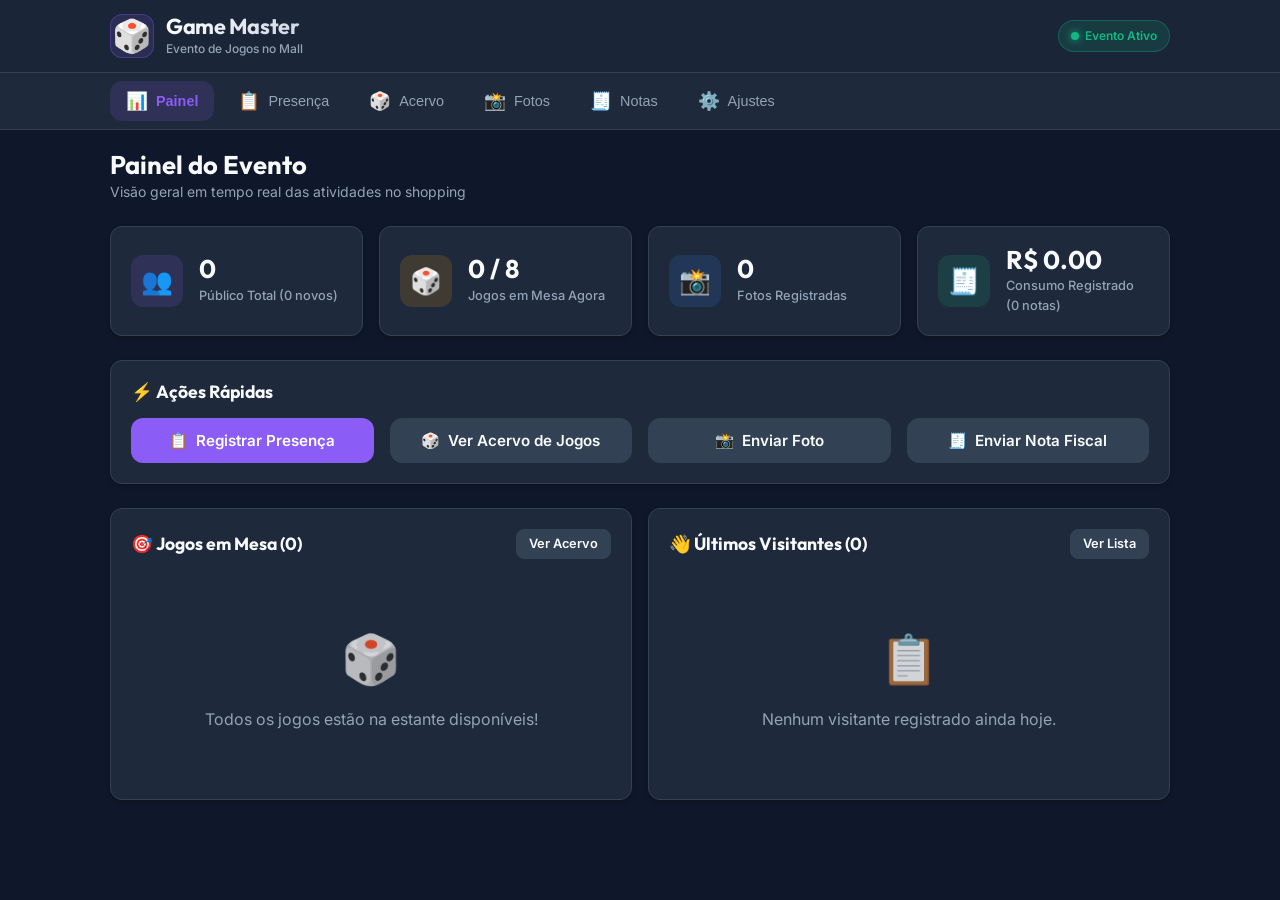
<file: index.html>
<!DOCTYPE html>
<html lang="pt-BR">
<head>
  <meta charset="UTF-8">
  <meta name="viewport" content="width=device-width, initial-scale=1.0">
  <title>Game Master — Evento de Jogos de Tabuleiro</title>
  <meta name="description" content="Aplicativo de gestão para eventos de jogos de tabuleiro. Credenciamento, acervo de jogos, empréstimos e envio de fotos/notas fiscais.">
  
  <!-- Fontes Google: Outfit (Títulos) & Inter (Corpo) -->
  <link rel="preconnect" href="https://fonts.googleapis.com">
  <link rel="preconnect" href="https://fonts.gstatic.com" crossorigin>
  <link href="https://fonts.googleapis.com/css2?family=Inter:wght@300;400;500;600;700&family=Outfit:wght@500;600;700;800&display=swap" rel="stylesheet">
  
  <!-- Estilos CSS -->
  <link rel="stylesheet" href="css/styles.css">
</head>
<body>

  <!-- Header / App Bar -->
  <header class="app-header">
    <div class="header-container">
      <div class="brand">
        <div class="brand-icon">🎲</div>
        <div class="brand-text">
          <h1>Game Master</h1>
          <span class="brand-subtitle">Evento de Jogos no Mall</span>
        </div>
      </div>
      <div class="header-status">
        <span class="status-badge live" id="live-indicator">
          <span class="pulse-dot"></span> Evento Ativo
        </span>
      </div>
    </div>
  </header>

  <!-- Navegação por Abas (Bottom Nav no celular, Top Nav no desktop) -->
  <nav class="app-nav">
    <div class="nav-container">
      <button class="nav-btn active" data-tab="dashboard" id="nav-dashboard-btn">
        <span class="nav-icon">📊</span>
        <span class="nav-label">Painel</span>
      </button>
      <button class="nav-btn" data-tab="presenca" id="nav-presenca-btn">
        <span class="nav-icon">📋</span>
        <span class="nav-label">Presença</span>
      </button>
      <button class="nav-btn" data-tab="acervo" id="nav-acervo-btn">
        <span class="nav-icon">🎲</span>
        <span class="nav-label">Acervo</span>
      </button>
      <button class="nav-btn" data-tab="fotos" id="nav-fotos-btn">
        <span class="nav-icon">📸</span>
        <span class="nav-label">Fotos</span>
      </button>
      <button class="nav-btn" data-tab="notas" id="nav-notas-btn">
        <span class="nav-icon">🧾</span>
        <span class="nav-label">Notas</span>
      </button>
      <button class="nav-btn" data-tab="config" id="nav-config-btn">
        <span class="nav-icon">⚙️</span>
        <span class="nav-label">Ajustes</span>
      </button>
    </div>
  </nav>

  <!-- Conteúdo Principal -->
  <main class="app-main">
    
    <!-- 1. PAINEL / DASHBOARD -->
    <section id="tab-dashboard" class="tab-panel active">
      <!-- O conteúdo será injetado via JS (dashboard.js) -->
    </section>

    <!-- 2. PRESENÇA (CREDENCIAMENTO PÚBLICO) -->
    <section id="tab-presenca" class="tab-panel">
      <!-- O conteúdo será injetado via JS (presenca.js) -->
    </section>

    <!-- 3. ACERVO & EMPRÉSTIMOS DE JOGOS -->
    <section id="tab-acervo" class="tab-panel">
      <!-- O conteúdo será injetado via JS (acervo.js) -->
    </section>

    <!-- 4. FOTOS DO EVENTO -->
    <section id="tab-fotos" class="tab-panel">
      <!-- O conteúdo será injetado via JS (fotos.js) -->
    </section>

    <!-- 5. NOTAS FISCAIS DO MALL -->
    <section id="tab-notas" class="tab-panel">
      <!-- O conteúdo será injetado via JS (notas.js) -->
    </section>

    <!-- 6. CONFIGURAÇÕES & GOOGLE DRIVE -->
    <section id="tab-config" class="tab-panel">
      <!-- O conteúdo será injetado via JS (config.js) -->
    </section>

  </main>

  <!-- Container de Notificações Toast -->
  <div id="toast-container" class="toast-container"></div>

  <!-- Modal Genérico para Empréstimos e Formulários -->
  <div id="app-modal" class="modal-backdrop hidden">
    <div class="modal-card" id="modal-card">
      <div class="modal-header">
        <h3 id="modal-title">Título do Modal</h3>
        <button class="modal-close" id="modal-close-btn">&times;</button>
      </div>
      <div class="modal-body" id="modal-body">
        <!-- Conteúdo dinâmico do modal -->
      </div>
    </div>
  </div>

  <!-- Scripts JavaScript da Aplicação -->
  <script type="module" src="js/app.js"></script>
</body>
</html>
</file>
<file: css/styles.css>
/* ==========================================================================
   GAME MASTER — DESIGN SYSTEM & STYLESHEET
   Estilo Minimalista, Clean & Moderno (Mobile-First)
   ========================================================================== */

:root {
  /* Cores Base */
  --bg-main: #0f172a;
  --bg-card: #1e293b;
  --bg-card-hover: #334155;
  --bg-input: #0f172a;
  
  /* Cores de Destaque */
  --primary: #8b5cf6;
  --primary-hover: #7c3aed;
  --primary-light: rgba(139, 92, 246, 0.15);
  
  --accent-green: #10b981;
  --accent-green-bg: rgba(16, 185, 129, 0.15);
  
  --accent-orange: #f59e0b;
  --accent-orange-bg: rgba(245, 158, 11, 0.15);

  --accent-blue: #3b82f6;
  --accent-blue-bg: rgba(59, 130, 246, 0.15);
  
  --accent-red: #ef4444;
  --accent-red-bg: rgba(239, 68, 68, 0.15);

  /* Texto */
  --text-main: #f8fafc;
  --text-muted: #94a3b8;
  --text-subtle: #64748b;

  /* Bordas e Sombras */
  --border: #334155;
  --border-focus: #8b5cf6;
  --radius-sm: 8px;
  --radius-md: 12px;
  --radius-lg: 18px;
  --radius-full: 9999px;

  --shadow-sm: 0 2px 4px rgba(0, 0, 0, 0.2);
  --shadow-md: 0 4px 12px rgba(0, 0, 0, 0.3);
  --shadow-lg: 0 10px 25px rgba(0, 0, 0, 0.4);

  /* Transição */
  --transition: all 0.2s cubic-bezier(0.4, 0, 0.2, 1);
}

/* Reset Geral */
*, *::before, *::after {
  box-sizing: border-box;
  margin: 0;
  padding: 0;
}

body {
  font-family: 'Inter', system-ui, -apple-system, sans-serif;
  background-color: var(--bg-main);
  color: var(--text-main);
  line-height: 1.5;
  min-height: 100vh;
  display: flex;
  flex-direction: column;
  -webkit-font-smoothing: antialiased;
  padding-bottom: 80px; /* Espaço para a barra de navegação no celular */
}

@media (min-width: 768px) {
  body {
    padding-bottom: 0;
  }
}

/* Tipografia */
h1, h2, h3, h4, h5, h6 {
  font-family: 'Outfit', sans-serif;
  font-weight: 700;
  color: var(--text-main);
  line-height: 1.2;
}

/* ==========================================================================
   HEADER / BARRA SUPERIOR
   ========================================================================== */
.app-header {
  background-color: rgba(30, 41, 59, 0.85);
  backdrop-filter: blur(12px);
  border-bottom: 1px solid var(--border);
  position: sticky;
  top: 0;
  z-index: 100;
}

.header-container {
  max-width: 1100px;
  margin: 0 auto;
  padding: 0.875rem 1.25rem;
  display: flex;
  align-items: center;
  justify-content: space-between;
}

.brand {
  display: flex;
  align-items: center;
  gap: 0.75rem;
}

.brand-icon {
  font-size: 2rem;
  background: var(--primary-light);
  width: 44px;
  height: 44px;
  display: flex;
  align-items: center;
  justify-content: center;
  border-radius: var(--radius-md);
  border: 1px solid rgba(139, 92, 246, 0.3);
}

.brand-text h1 {
  font-size: 1.35rem;
  letter-spacing: -0.02em;
  background: linear-gradient(135deg, #ffffff 0%, #cbd5e1 100%);
  -webkit-background-clip: text;
  -webkit-text-fill-color: transparent;
}

.brand-subtitle {
  font-size: 0.75rem;
  color: var(--text-muted);
  font-weight: 500;
  display: block;
}

.status-badge {
  font-size: 0.75rem;
  font-weight: 600;
  padding: 0.35rem 0.75rem;
  border-radius: var(--radius-full);
  display: flex;
  align-items: center;
  gap: 0.4rem;
}

.status-badge.live {
  background-color: var(--accent-green-bg);
  color: var(--accent-green);
  border: 1px solid rgba(16, 185, 129, 0.3);
}

.pulse-dot {
  width: 8px;
  height: 8px;
  background-color: var(--accent-green);
  border-radius: 50%;
  box-shadow: 0 0 8px var(--accent-green);
  animation: pulse 1.8s infinite;
}

@keyframes pulse {
  0% { transform: scale(0.95); opacity: 0.8; }
  50% { transform: scale(1.2); opacity: 1; }
  100% { transform: scale(0.95); opacity: 0.8; }
}

/* ==========================================================================
   NAVEGAÇÃO POR ABAS (MOBILE BOTTOM / DESKTOP TOP)
   ========================================================================== */
.app-nav {
  background-color: rgba(30, 41, 59, 0.95);
  backdrop-filter: blur(12px);
  border-top: 1px solid var(--border);
  position: fixed;
  bottom: 0;
  left: 0;
  right: 0;
  z-index: 90;
}

@media (min-width: 768px) {
  .app-nav {
    position: static;
    border-top: none;
    border-bottom: 1px solid var(--border);
    background-color: var(--bg-card);
  }
}

.nav-container {
  max-width: 1100px;
  margin: 0 auto;
  display: flex;
  justify-content: space-around;
  padding: 0.4rem 0.5rem;
}

@media (min-width: 768px) {
  .nav-container {
    justify-content: flex-start;
    gap: 0.5rem;
    padding: 0.5rem 1.25rem;
  }
}

.nav-btn {
  background: none;
  border: none;
  color: var(--text-muted);
  padding: 0.4rem 0.75rem;
  border-radius: var(--radius-md);
  display: flex;
  flex-direction: column;
  align-items: center;
  gap: 0.2rem;
  font-size: 0.7rem;
  font-weight: 500;
  cursor: pointer;
  transition: var(--transition);
  flex: 1;
  max-width: 100px;
}

@media (min-width: 768px) {
  .nav-btn {
    flex-direction: row;
    font-size: 0.9rem;
    padding: 0.6rem 1rem;
    max-width: none;
    flex: initial;
    gap: 0.5rem;
  }
}

.nav-btn .nav-icon {
  font-size: 1.25rem;
}

@media (min-width: 768px) {
  .nav-btn .nav-icon {
    font-size: 1.1rem;
  }
}

.nav-btn:hover {
  color: var(--text-main);
  background-color: rgba(255, 255, 255, 0.05);
}

.nav-btn.active {
  color: var(--primary);
  background-color: var(--primary-light);
  font-weight: 700;
}

/* ==========================================================================
   ÁREA PRINCIPAL DE CONTEÚDO
   ========================================================================== */
.app-main {
  max-width: 1100px;
  margin: 0 auto;
  width: 100%;
  padding: 1.25rem;
  flex: 1;
}

.tab-panel {
  display: none;
  animation: fadeIn 0.25s ease-out;
}

.tab-panel.active {
  display: block;
}

@keyframes fadeIn {
  from { opacity: 0; transform: translateY(6px); }
  to { opacity: 1; transform: translateY(0); }
}

/* Cabeçalho da Seção */
.section-header {
  display: flex;
  flex-direction: column;
  gap: 0.5rem;
  margin-bottom: 1.5rem;
}

@media (min-width: 640px) {
  .section-header {
    flex-direction: row;
    align-items: center;
    justify-content: space-between;
  }
}

.section-title h2 {
  font-size: 1.6rem;
  color: var(--text-main);
}

.section-title p {
  font-size: 0.875rem;
  color: var(--text-muted);
}

/* ==========================================================================
   CARDS & GRIDS
   ========================================================================== */
.grid-2 {
  display: grid;
  grid-template-columns: 1fr;
  gap: 1rem;
}

@media (min-width: 640px) {
  .grid-2 { grid-template-columns: repeat(2, 1fr); }
}

.grid-3 {
  display: grid;
  grid-template-columns: 1fr;
  gap: 1rem;
}

@media (min-width: 640px) {
  .grid-3 { grid-template-columns: repeat(2, 1fr); }
}
@media (min-width: 1024px) {
  .grid-3 { grid-template-columns: repeat(3, 1fr); }
}

.grid-4 {
  display: grid;
  grid-template-columns: repeat(2, 1fr);
  gap: 1rem;
}

@media (min-width: 768px) {
  .grid-4 { grid-template-columns: repeat(4, 1fr); }
}

.card {
  background-color: var(--bg-card);
  border: 1px solid var(--border);
  border-radius: var(--radius-md);
  padding: 1.25rem;
  box-shadow: var(--shadow-sm);
  transition: var(--transition);
}

.card-hover:hover {
  border-color: var(--primary);
  transform: translateY(-2px);
  box-shadow: var(--shadow-md);
}

/* Stat Cards (Dashboard) */
.stat-card {
  display: flex;
  align-items: center;
  gap: 1rem;
}

.stat-icon {
  width: 52px;
  height: 52px;
  border-radius: var(--radius-md);
  display: flex;
  align-items: center;
  justify-content: center;
  font-size: 1.6rem;
  flex-shrink: 0;
}

.stat-icon.purple { background-color: var(--primary-light); color: var(--primary); }
.stat-icon.green  { background-color: var(--accent-green-bg); color: var(--accent-green); }
.stat-icon.orange { background-color: var(--accent-orange-bg); color: var(--accent-orange); }
.stat-icon.blue   { background-color: var(--accent-blue-bg); color: var(--accent-blue); }

.stat-info .stat-value {
  font-size: 1.6rem;
  font-family: 'Outfit', sans-serif;
  font-weight: 700;
  line-height: 1;
}

.stat-info .stat-label {
  font-size: 0.8rem;
  color: var(--text-muted);
  font-weight: 500;
  margin-top: 0.25rem;
}

/* ==========================================================================
   FORMULÁRIOS & BOTÕES
   ========================================================================== */
.form-group {
  display: flex;
  flex-direction: column;
  gap: 0.4rem;
  margin-bottom: 1rem;
}

.form-group label {
  font-size: 0.875rem;
  font-weight: 600;
  color: var(--text-main);
}

.form-control {
  width: 100%;
  background-color: var(--bg-input);
  border: 1px solid var(--border);
  color: var(--text-main);
  padding: 0.75rem 1rem;
  border-radius: var(--radius-md);
  font-size: 0.95rem;
  font-family: inherit;
  transition: var(--transition);
}

.form-control:focus {
  outline: none;
  border-color: var(--border-focus);
  box-shadow: 0 0 0 3px var(--primary-light);
}

.form-control::placeholder {
  color: var(--text-subtle);
}

textarea.form-control {
  resize: vertical;
  min-height: 80px;
}

/* Radio / Checkbox Personalizados */
.radio-group {
  display: flex;
  gap: 1rem;
}

.radio-btn {
  flex: 1;
  display: flex;
  align-items: center;
  justify-content: center;
  gap: 0.5rem;
  padding: 0.75rem;
  background-color: var(--bg-input);
  border: 1px solid var(--border);
  border-radius: var(--radius-md);
  cursor: pointer;
  font-weight: 600;
  font-size: 0.9rem;
  transition: var(--transition);
}

.radio-btn input { display: none; }

.radio-btn:has(input:checked) {
  background-color: var(--primary-light);
  border-color: var(--primary);
  color: var(--primary);
}

/* Botões */
.btn {
  display: inline-flex;
  align-items: center;
  justify-content: center;
  gap: 0.5rem;
  padding: 0.75rem 1.25rem;
  border-radius: var(--radius-md);
  font-size: 0.95rem;
  font-weight: 600;
  font-family: inherit;
  border: none;
  cursor: pointer;
  transition: var(--transition);
  text-decoration: none;
}

.btn-primary {
  background-color: var(--primary);
  color: #fff;
}
.btn-primary:hover {
  background-color: var(--primary-hover);
  box-shadow: 0 4px 12px rgba(139, 92, 246, 0.4);
}

.btn-secondary {
  background-color: var(--bg-card-hover);
  color: var(--text-main);
  border: 1px solid var(--border);
}
.btn-secondary:hover {
  background-color: var(--border);
}

.btn-success {
  background-color: var(--accent-green);
  color: #fff;
}
.btn-success:hover {
  background-color: #059669;
}

.btn-warning {
  background-color: var(--accent-orange);
  color: #0f172a;
}

.btn-sm {
  padding: 0.4rem 0.75rem;
  font-size: 0.8rem;
  border-radius: var(--radius-sm);
}

.btn-block {
  width: 100%;
}

.btn:disabled {
  opacity: 0.5;
  cursor: not-allowed;
}

/* ==========================================================================
   TABELAS & LISTAS
   ========================================================================== */
.table-container {
  overflow-x: auto;
  border-radius: var(--radius-md);
  border: 1px solid var(--border);
}

.app-table {
  width: 100%;
  border-collapse: collapse;
  text-align: left;
  font-size: 0.875rem;
}

.app-table th {
  background-color: var(--bg-card-hover);
  color: var(--text-muted);
  font-weight: 600;
  padding: 0.75rem 1rem;
  border-bottom: 1px solid var(--border);
}

.app-table td {
  padding: 0.85rem 1rem;
  border-bottom: 1px solid var(--border);
  color: var(--text-main);
}

.app-table tr:last-child td {
  border-bottom: none;
}

.app-table tr:hover {
  background-color: rgba(255, 255, 255, 0.02);
}

/* Badges */
.badge {
  display: inline-flex;
  align-items: center;
  padding: 0.25rem 0.6rem;
  border-radius: var(--radius-full);
  font-size: 0.75rem;
  font-weight: 600;
}

.badge-green { background-color: var(--accent-green-bg); color: var(--accent-green); }
.badge-orange { background-color: var(--accent-orange-bg); color: var(--accent-orange); }
.badge-purple { background-color: var(--primary-light); color: var(--primary); }

/* ==========================================================================
   CARDS DE JOGOS & MIDIA
   ========================================================================== */
.game-card {
  display: flex;
  flex-direction: column;
  justify-content: space-between;
  gap: 1rem;
}

.game-header {
  display: flex;
  align-items: flex-start;
  justify-content: space-between;
  gap: 0.5rem;
}

.game-title {
  font-size: 1.15rem;
  font-weight: 700;
  color: var(--text-main);
}

.game-meta {
  display: flex;
  gap: 0.75rem;
  font-size: 0.8rem;
  color: var(--text-muted);
  margin-top: 0.25rem;
}

.game-borrower-info {
  background-color: var(--accent-orange-bg);
  border: 1px solid rgba(245, 158, 11, 0.3);
  padding: 0.5rem 0.75rem;
  border-radius: var(--radius-sm);
  font-size: 0.8rem;
  color: var(--accent-orange);
}

/* Media Cards (Fotos / Notas) */
.media-grid {
  display: grid;
  grid-template-columns: repeat(auto-fill, minmax(220px, 1fr));
  gap: 1rem;
}

.media-card {
  background-color: var(--bg-card);
  border: 1px solid var(--border);
  border-radius: var(--radius-md);
  overflow: hidden;
  display: flex;
  flex-direction: column;
}

.media-preview {
  width: 100%;
  height: 160px;
  object-fit: cover;
  background-color: #000;
}

.media-body {
  padding: 0.75rem;
  font-size: 0.8rem;
  color: var(--text-muted);
  display: flex;
  flex-direction: column;
  gap: 0.25rem;
}

.media-title {
  font-weight: 600;
  color: var(--text-main);
}

/* Upload Dropzone */
.upload-zone {
  border: 2px dashed var(--border);
  border-radius: var(--radius-md);
  padding: 2rem 1rem;
  text-align: center;
  cursor: pointer;
  transition: var(--transition);
  background-color: var(--bg-card);
}

.upload-zone:hover {
  border-color: var(--primary);
  background-color: var(--primary-light);
}

.upload-icon {
  font-size: 2.5rem;
  margin-bottom: 0.5rem;
}

/* ==========================================================================
   MODAL & TOASTS
   ========================================================================== */
.modal-backdrop {
  position: fixed;
  inset: 0;
  background-color: rgba(0, 0, 0, 0.75);
  backdrop-filter: blur(4px);
  z-index: 200;
  display: flex;
  align-items: center;
  justify-content: center;
  padding: 1rem;
  opacity: 1;
  transition: opacity 0.2s ease;
}

.modal-backdrop.hidden {
  display: none;
  opacity: 0;
  pointer-events: none;
}

.modal-card {
  background-color: var(--bg-card);
  border: 1px solid var(--border);
  border-radius: var(--radius-lg);
  max-width: 500px;
  width: 100%;
  box-shadow: var(--shadow-lg);
  overflow: hidden;
  animation: modalScale 0.25s cubic-bezier(0.34, 1.56, 0.64, 1);
}

@keyframes modalScale {
  from { transform: scale(0.9); opacity: 0; }
  to { transform: scale(1); opacity: 1; }
}

.modal-header {
  padding: 1rem 1.25rem;
  border-bottom: 1px solid var(--border);
  display: flex;
  align-items: center;
  justify-content: space-between;
}

.modal-close {
  background: none;
  border: none;
  color: var(--text-muted);
  font-size: 1.5rem;
  cursor: pointer;
}

.modal-body {
  padding: 1.25rem;
}

/* Toast Container */
.toast-container {
  position: fixed;
  bottom: 90px;
  right: 1.25rem;
  z-index: 300;
  display: flex;
  flex-direction: column;
  gap: 0.5rem;
  max-width: 320px;
}

@media (min-width: 768px) {
  .toast-container {
    bottom: 1.25rem;
  }
}

.toast {
  background-color: var(--bg-card);
  border: 1px solid var(--border);
  color: var(--text-main);
  padding: 0.75rem 1rem;
  border-radius: var(--radius-md);
  box-shadow: var(--shadow-md);
  font-size: 0.875rem;
  font-weight: 500;
  display: flex;
  align-items: center;
  gap: 0.5rem;
  animation: toastIn 0.3s cubic-bezier(0.34, 1.56, 0.64, 1);
}

@keyframes toastIn {
  from { transform: translateX(100%); opacity: 0; }
  to { transform: translateX(0); opacity: 1; }
}

.toast.success { border-left: 4px solid var(--accent-green); }
.toast.error   { border-left: 4px solid var(--accent-red); }
.toast.info    { border-left: 4px solid var(--primary); }

/* Estado Vazio (Empty State) */
.empty-state {
  text-align: center;
  padding: 3rem 1rem;
  color: var(--text-muted);
}

.empty-icon {
  font-size: 3rem;
  margin-bottom: 0.75rem;
  opacity: 0.8;
}
</file>
